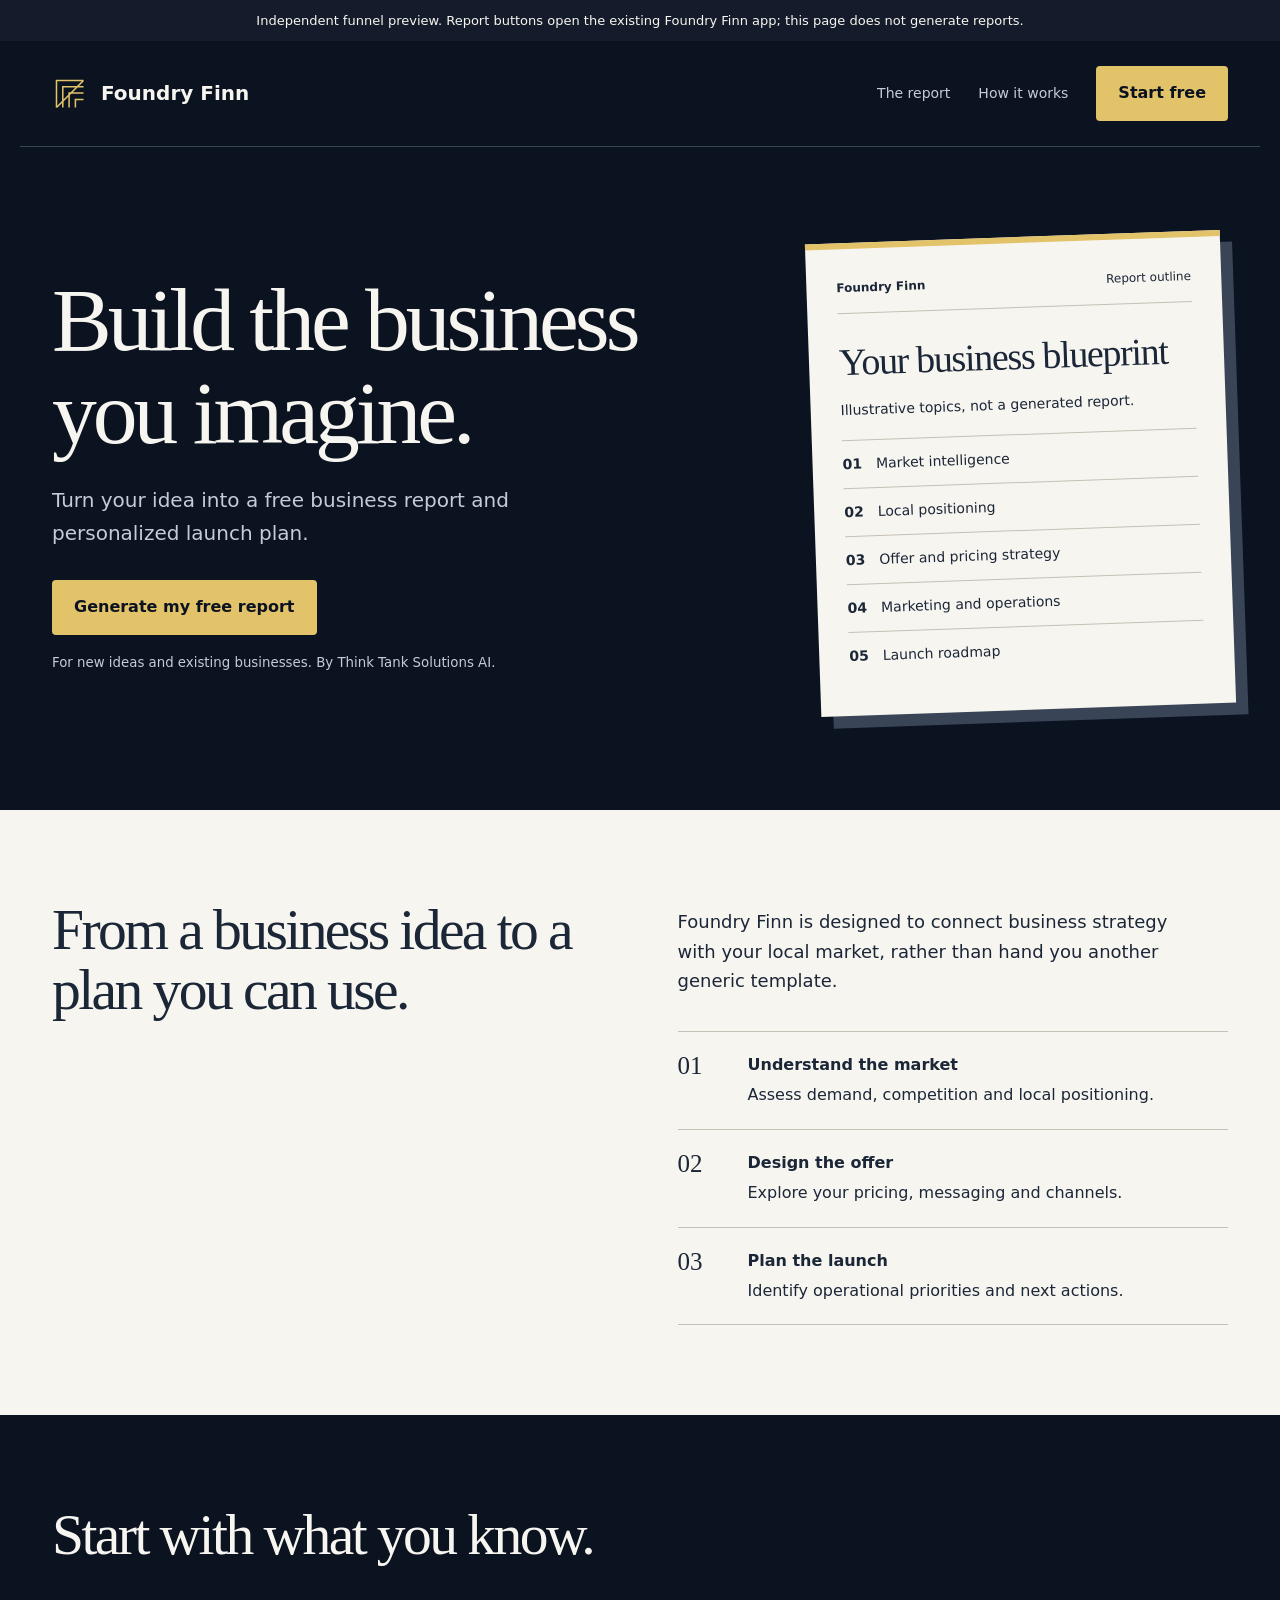
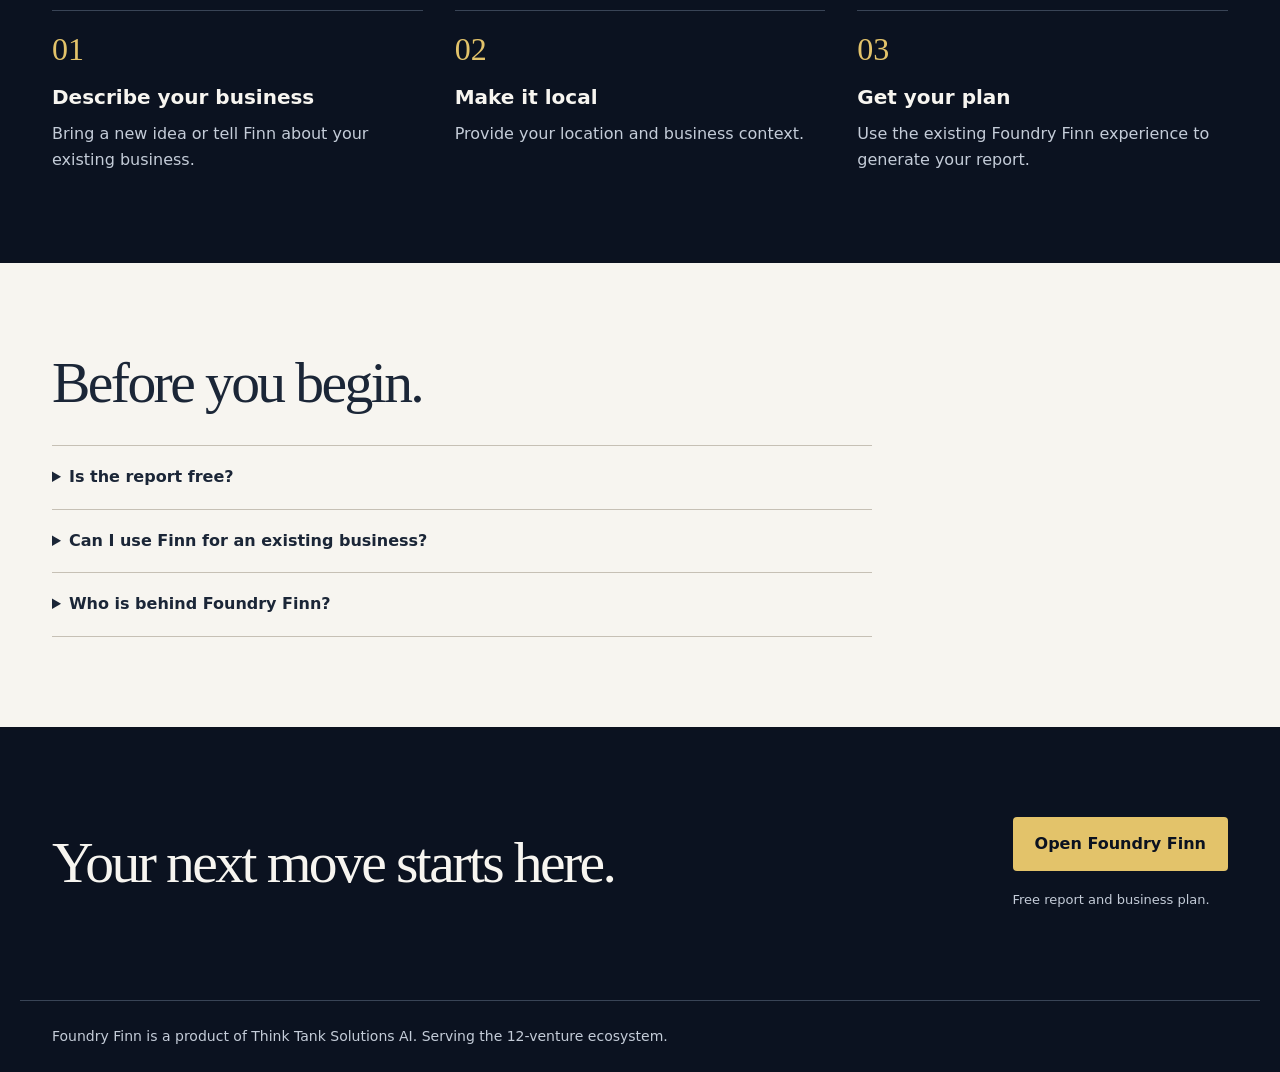
<file: index.html>
<!doctype html><html lang="en"><head><meta charset="utf-8"><meta name="viewport" content="width=device-width,initial-scale=1"><meta name="description" content="Foundry Finn: free business report and personalized business plan."><title>Foundry Finn | Proposed landing design</title><style>
/* Hallmark-inspired brand inheritance: Foundry Finn navy, cream and gold. Signature: an editorial business blueprint. Preview, not live app. */
:root{--navy:#0b1220;--deep:#141c2b;--gold:#e3c36a;--cream:#f7f5f0;--muted:#c4ccd8;--ink:#1b2637;--line:#394456;--paperline:#c6c0b5;--serif:Georgia,'Times New Roman',serif;--sans:system-ui,-apple-system,BlinkMacSystemFont,'Segoe UI',sans-serif}*{box-sizing:border-box}html,body{overflow-x:clip;margin:0}body{font:16px/1.65 var(--sans);background:var(--navy);color:var(--cream)}a{color:inherit}a:focus-visible,summary:focus-visible{outline:3px solid var(--gold);outline-offset:5px}h1,h2,h3,p{margin:0}h1,h2{font-family:var(--serif);font-weight:400;letter-spacing:-.045em;line-height:1.04;overflow-wrap:break-word;min-width:0}h1{font-size:clamp(3rem,7vw,6.7rem);max-width:750px}h2{font-size:clamp(2.3rem,4.5vw,4.1rem)}.wrap{max-width:1240px;margin:auto;padding-inline:32px}.nav{display:flex;align-items:center;justify-content:space-between;gap:20px;padding-block:25px;border-bottom:1px solid var(--line)}.brand{display:flex;align-items:center;gap:13px;text-decoration:none;font-weight:700;font-size:20px}.brand svg{width:36px;color:var(--gold)}.navlinks{display:flex;align-items:center;gap:28px}.navlinks a:not(.button){text-decoration:none;color:var(--muted);font-size:14px}.button{display:inline-flex;align-items:center;justify-content:center;background:var(--gold);color:var(--navy);padding:14px 22px;min-height:50px;text-decoration:none;font-weight:750;border-radius:4px;transition:transform .18s ease}.button:hover{transform:translateY(-2px)}.hero{display:grid;grid-template-columns:minmax(0,1.25fr) minmax(0,.75fr);align-items:center;gap:70px;padding-block:90px 100px;min-height:650px}.hero p{color:var(--muted);font-size:20px;max-width:550px;margin:25px 0 30px}.hero small{display:block;color:var(--muted);margin-top:17px}.blueprint{background:var(--cream);color:var(--ink);padding:30px 30px 36px;box-shadow:12px 12px 0 var(--line);transform:rotate(-2deg);border-top:6px solid var(--gold)}.blueprint .folio{border-bottom:1px solid var(--paperline);padding-bottom:14px;display:flex;justify-content:space-between;gap:12px;font-size:12px}.blueprint h3{font:400 38px/1.1 var(--serif);margin:28px 0 15px;letter-spacing:-.035em}.blueprint p{font-size:14px;color:var(--ink);margin:0 0 18px}.blueprint ol{list-style:none;margin:0;padding:0;counter-reset:chapter}.blueprint li{counter-increment:chapter;border-top:1px solid var(--paperline);padding:12px 0;display:flex;gap:14px;font-size:14px}.blueprint li::before{content:'0' counter(chapter);color:var(--ink);font-weight:700}.light{background:var(--cream);color:var(--ink)}.section{padding-block:90px}.spread{display:grid;grid-template-columns:minmax(0,1fr) minmax(0,1fr);gap:75px;align-items:start}.spread p{max-width:530px;font-size:18px;margin-top:7px}.contents{margin-top:35px;border-top:1px solid var(--paperline)}.contents div{display:grid;grid-template-columns:55px minmax(0,1fr);gap:15px;padding:20px 0;border-bottom:1px solid var(--paperline)}.contents span{font:25px var(--serif)}.contents p{font-size:16px;margin:4px 0 0}.process{display:grid;grid-template-columns:repeat(3,minmax(0,1fr));gap:32px;margin-top:45px}.process article{border-top:1px solid var(--line);padding-top:20px}.process b{color:var(--gold);font:32px var(--serif)}.process h3{margin:12px 0 7px;font-size:20px}.process p{color:var(--muted)}.questions{max-width:820px;margin-top:32px}details{border-top:1px solid var(--paperline);padding:18px 0}details:last-child{border-bottom:1px solid var(--paperline)}summary{cursor:pointer;font-weight:700}details p{margin:10px 0 0;max-width:700px}.close{display:flex;justify-content:space-between;align-items:center;gap:32px}.close h2{max-width:680px}.footer{border-top:1px solid var(--line);padding-block:24px;color:var(--muted);font-size:14px}.note{font-size:13px;color:var(--muted);margin-top:18px}.preview-notice{background:var(--deep);color:var(--cream);padding:10px 24px;text-align:center;font-size:13px}@media(max-width:760px){.wrap{padding-inline:22px}.navlinks a:not(.button){display:none}.navlinks .button{font-size:13px;padding:10px 12px}.brand{font-size:17px}.brand svg{width:29px}.hero,.spread{grid-template-columns:minmax(0,1fr);gap:40px}.hero{padding-block:58px 75px;min-height:0}.blueprint{transform:none;margin-right:10px}.section{padding-block:60px}.process{grid-template-columns:1fr;gap:24px}.close{align-items:flex-start;flex-direction:column}.hero p{font-size:17px}}@media(prefers-reduced-motion:reduce){.button{transition:none}.button:hover{transform:none}}
</style></head><body><div class="preview-notice">Independent funnel preview. Report buttons open the existing Foundry Finn app; this page does not generate reports.</div><header class="wrap nav"><a class="brand" href="#home"><svg viewBox="0 0 40 40" fill="none" stroke="currentColor" stroke-width="1.7" aria-hidden="true"><path d="M5 35V5h30M12 35V12h23M19 35V19h16M26 35V26h9M5 35 35 5"/></svg>Foundry Finn</a><nav class="navlinks" aria-label="Primary"><a href="#report">The report</a><a href="#how">How it works</a><a class="button" href="https://foundry-finn.vercel.app/finn">Start free</a></nav></header><main id="home"><section class="wrap hero"><div><h1>Build the business you imagine.</h1><p>Turn your idea into a free business report and personalized launch plan.</p><a class="button" href="https://foundry-finn.vercel.app/finn">Generate my free report</a><small>For new ideas and existing businesses. By Think Tank Solutions AI.</small></div><article class="blueprint" aria-label="Illustrative report outline"><div class="folio"><strong>Foundry Finn</strong><span>Report outline</span></div><h3>Your business blueprint</h3><p>Illustrative topics, not a generated report.</p><ol><li>Market intelligence</li><li>Local positioning</li><li>Offer and pricing strategy</li><li>Marketing and operations</li><li>Launch roadmap</li></ol></article></section><section class="light"><div class="wrap section spread" id="report"><h2>From a business idea to a plan you can use.</h2><div><p>Foundry Finn is designed to connect business strategy with your local market, rather than hand you another generic template.</p><div class="contents"><div><span>01</span><section><strong>Understand the market</strong><p>Assess demand, competition and local positioning.</p></section></div><div><span>02</span><section><strong>Design the offer</strong><p>Explore your pricing, messaging and channels.</p></section></div><div><span>03</span><section><strong>Plan the launch</strong><p>Identify operational priorities and next actions.</p></section></div></div></div></div></section><section class="wrap section" id="how"><h2>Start with what you know.</h2><div class="process"><article><b>01</b><h3>Describe your business</h3><p>Bring a new idea or tell Finn about your existing business.</p></article><article><b>02</b><h3>Make it local</h3><p>Provide your location and business context.</p></article><article><b>03</b><h3>Get your plan</h3><p>Use the existing Foundry Finn experience to generate your report.</p></article></div></section><section class="light"><div class="wrap section"><h2>Before you begin.</h2><div class="questions"><details><summary>Is the report free?</summary><p>Yes. The free report and business plan are the entry point to Foundry Finn.</p></details><details><summary>Can I use Finn for an existing business?</summary><p>Yes. Bring either a new concept or an existing business you want to improve.</p></details><details><summary>Who is behind Foundry Finn?</summary><p>Foundry Finn is a product of Think Tank Solutions AI.</p></details></div></div></section><section class="wrap section close"><h2>Your next move starts here.</h2><div><a class="button" href="https://foundry-finn.vercel.app/finn">Open Foundry Finn</a><p class="note">Free report and business plan.</p></div></section></main><footer class="wrap footer">Foundry Finn is a product of Think Tank Solutions AI. Serving the 12-venture ecosystem.</footer></body></html>
</file>
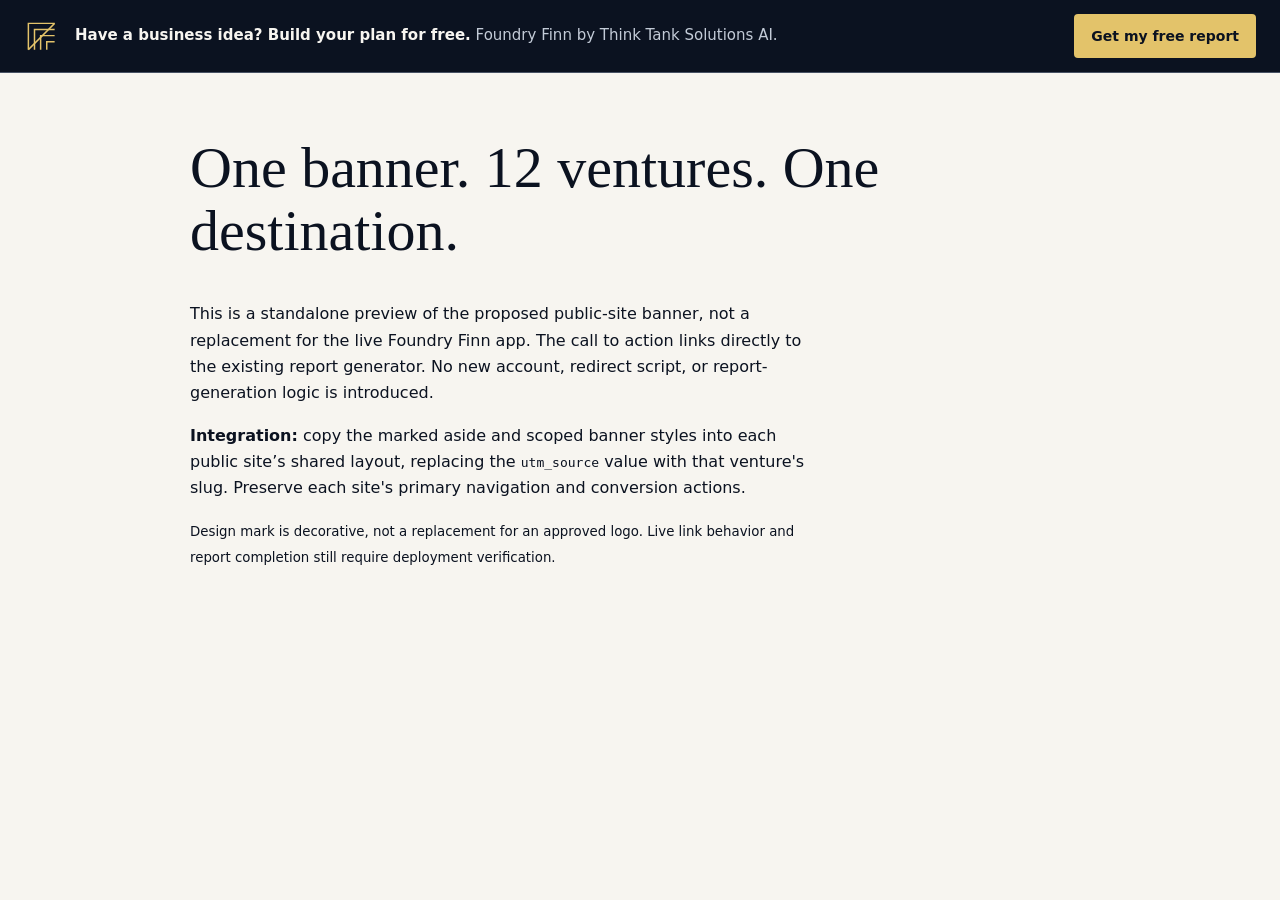
<file: banner-preview.html>
<!doctype html><html lang="en"><head><meta charset="utf-8"><meta name="viewport" content="width=device-width,initial-scale=1"><title>Foundry Finn | Ecosystem Banner</title><style>
/* Hallmark-inspired component | inherited Foundry Finn navy, gold, cream; single action, no fabricated proof. */
:root{--ff-navy:#0b1220;--ff-gold:#e3c36a;--ff-cream:#f7f5f0;--ff-muted:#c3cbd7;--ff-border:#485264;--ff-font:system-ui,-apple-system,BlinkMacSystemFont,'Segoe UI',sans-serif;--ff-serif:Georgia,serif}html,body{overflow-x:clip}body{margin:0;background:var(--ff-cream);font-family:var(--ff-font);color:var(--ff-navy)}.ff-banner{box-sizing:border-box;background:var(--ff-navy);color:var(--ff-cream);font-family:var(--ff-font);border-bottom:1px solid var(--ff-border);padding:14px 24px}.ff-banner *{box-sizing:border-box}.ff-banner__inner{max-width:1260px;margin:auto;display:flex;align-items:center;justify-content:space-between;gap:18px}.ff-banner__copy{display:flex;align-items:center;gap:16px;min-width:0}.ff-banner__mark{width:35px;height:35px;flex:none;color:var(--ff-gold)}.ff-banner__text{margin:0;font-size:15px;line-height:1.45}.ff-banner__text strong{font-weight:650}.ff-banner__text span{color:var(--ff-muted)}.ff-banner__cta{flex:none;display:inline-flex;align-items:center;justify-content:center;min-height:44px;padding:10px 17px;background:var(--ff-gold);color:var(--ff-navy);font-weight:700;font-size:14px;text-decoration:none;border-radius:4px;transition:transform .18s ease}.ff-banner__cta:hover{transform:translateY(-2px)}.ff-banner__cta:focus-visible{outline:3px solid var(--ff-cream);outline-offset:4px}.preview{max-width:900px;margin:64px auto;padding:0 24px}.preview h1{font-family:var(--ff-serif);font-size:clamp(32px,5vw,58px);font-weight:400;line-height:1.08;overflow-wrap:break-word;min-width:0}.preview p{max-width:620px;line-height:1.65}.preview small{color:var(--ff-navy)}@media(max-width:620px){.ff-banner{padding:14px 16px}.ff-banner__inner{align-items:stretch;flex-direction:column;gap:10px}.ff-banner__copy{gap:10px}.ff-banner__text{font-size:14px}.ff-banner__cta{align-self:flex-start}.ff-banner__mark{width:28px;height:28px}}@media(prefers-reduced-motion:reduce){.ff-banner__cta{transition:none}.ff-banner__cta:hover{transform:none}}
</style></head><body>
<!-- BEGIN PORTABLE FOUNDRY FINN BANNER: copy this aside and .ff-banner styles into each public layout. Set utm_source to the venture slug. -->
<aside class="ff-banner" aria-label="Free business report from Foundry Finn"><div class="ff-banner__inner"><div class="ff-banner__copy"><svg class="ff-banner__mark" viewBox="0 0 40 40" fill="none" stroke="currentColor" stroke-width="1.7" aria-hidden="true"><path d="M5 35V5h30M12 35V12h23M19 35V19h16M26 35V26h9"/><path d="M5 35 35 5"/></svg><p class="ff-banner__text"><strong>Have a business idea? Build your plan for free.</strong> <span>Foundry Finn by Think Tank Solutions AI.</span></p></div><a class="ff-banner__cta" href="https://foundry-finn.vercel.app/finn?utm_source=ecosystem&amp;utm_medium=referral&amp;utm_campaign=foundry_finn_free_report">Get my free report</a></div></aside>
<!-- END PORTABLE FOUNDRY FINN BANNER -->
<main class="preview"><h1>One banner. 12 ventures. One destination.</h1><p>This is a standalone preview of the proposed public-site banner, not a replacement for the live Foundry Finn app. The call to action links directly to the existing report generator. No new account, redirect script, or report-generation logic is introduced.</p><p><strong>Integration:</strong> copy the marked aside and scoped banner styles into each public site’s shared layout, replacing the <code>utm_source</code> value with that venture's slug. Preserve each site's primary navigation and conversion actions.</p><p><small>Design mark is decorative, not a replacement for an approved logo. Live link behavior and report completion still require deployment verification.</small></p></main></body></html>
</file>
